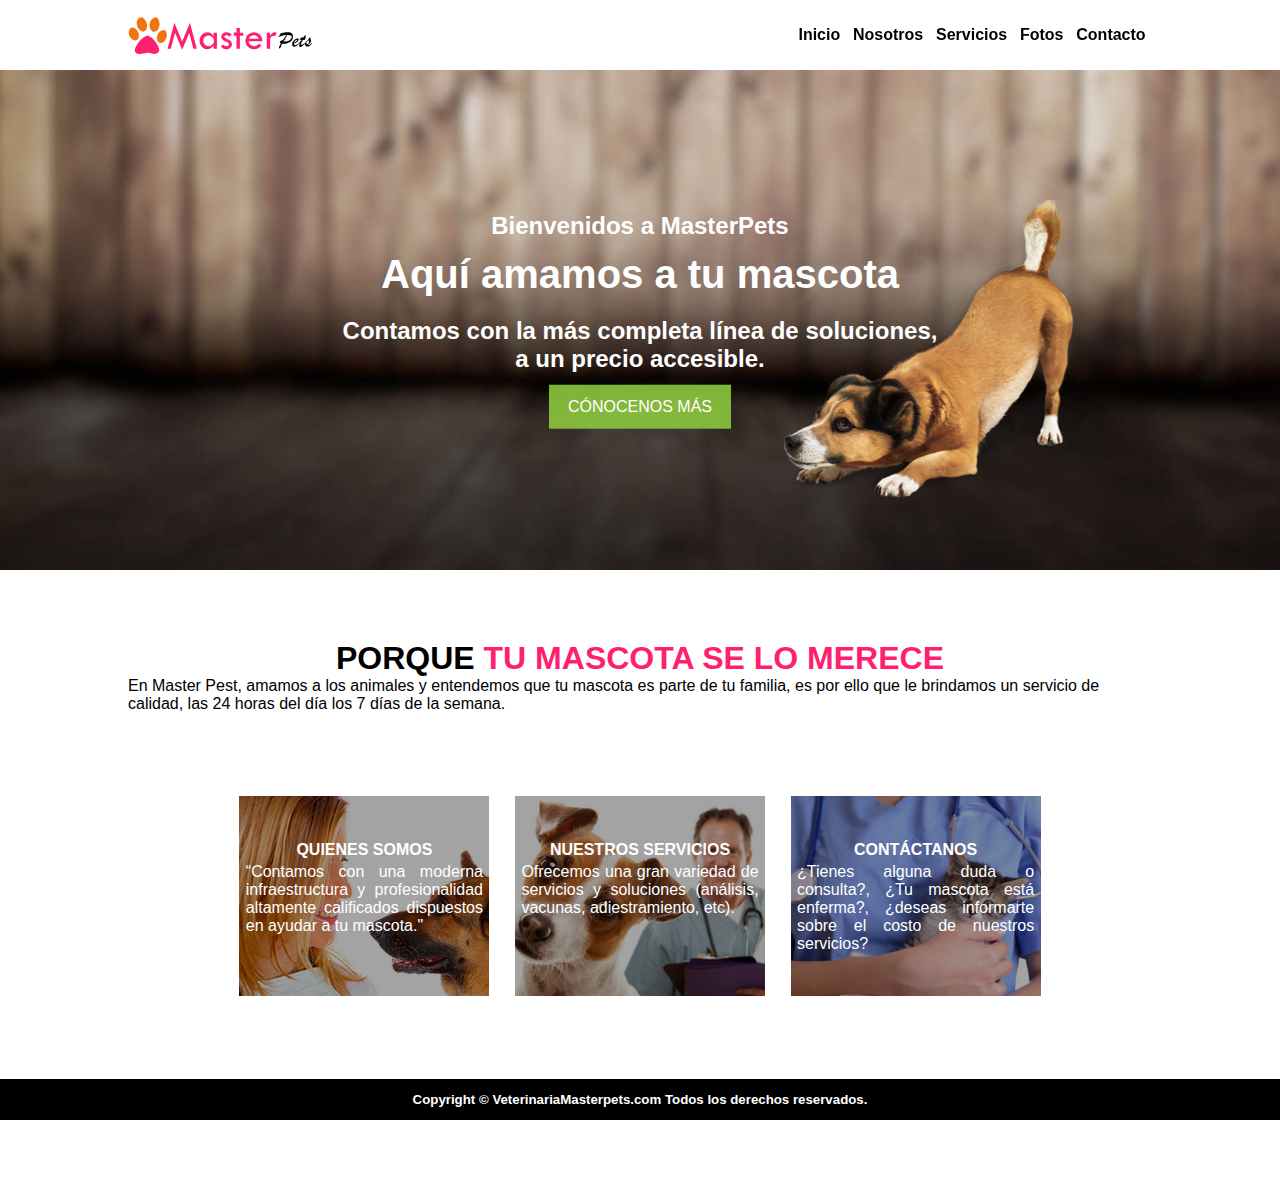
<file: index.html>
<!DOCTYPE html>
<html lang="es">
    <head>
        <meta charset="UTF-8">
        <title>MasterPets</title>
        <meta name="viewport" content="width=device-width, user-scalable=no, initial-scale=1.0, maximum-scale=1.0, minimum-scale=1.0">           
        <link rel="stylesheet" href="css/header.css">
        <link rel="stylesheet" href="css/fontello.css">
        <link rel="stylesheet" href="css/banner.css">
        <link rel="stylesheet" href="css/contenido.css">
    </head>
    
    <body>
        <header>
            <div class="contenedor">
                <div id="contener-logo-menu">                                                   
                    <img src="img/paginaInicial/logo.svg" alt="Logo">
                    <input type="checkbox" id="menu-bar">
                    <label class="icon-menu" for="menu-bar"></label>
                    <nav id="menu">
                        <ul>
                            <li><a href="index.html">Inicio</a></li>
                            <li><a href="nosotros.html">Nosotros</a></li>
                            <li><a href="servicios.html">Servicios</a></li>
                            <li><a href="fotos.html">Fotos</a></li>
                            <li><a href="contacto.html">Contacto</a></li>
                        </ul>
                    </nav>                     
                </div>
            </div>                                            
        </header>
        
        <!--Banner--->
        <div class="separador">       
            <section id="banner">
               <div id="info-banner">
                   <h3>Bienvenidos a MasterPets</h3>
                    <h1 id="titulo-principal">Aquí amamos a tu mascota</h1>
                    <h3>Contamos con la más completa línea de soluciones, a un precio accesible.</h3>
                    <a href="nosotros.html" id="conocenos">CÓNOCENOS MÁS</a>
               </div>

                <img src="img/paginaInicial/dog_1.png" id="dog" alt="" width="250" height="250">            
            </section>
        </div>
        
        <div class="separador">
           <div class="contenedor">
               <h1 class="centrar-texto">PORQUE <SPAN>TU MASCOTA SE LO MERECE</SPAN></h1>        
                <p>
                    En Master Pest, amamos a los animales y entendemos que tu mascota es  parte de tu familia, es por ello que  le brindamos un servicio de calidad, las 24 horas del día los 7 días de la semana.
                </p>
           </div>            
        </div>
        
        <div class="separador">
            <div class="contenedor">    
            
                <section id="info-empresa">
                    <article id="art-somos">
                       <div>
                           <h4 class="centrar-texto">QUIENES SOMOS</h4>
                            <p>
                               “Contamos con una moderna infraestructura y profesionalidad altamente calificados dispuestos en ayudar a tu mascota."                    
                            </p>
                       </div>
                        
                    </article>
                    <article id="art-servicios">
                       <div>
                           <h4 class="centrar-texto">NUESTROS SERVICIOS</h4>
                            <p>
                              Ofrecemos una gran variedad de servicios y soluciones (análisis, vacunas, adiestramiento, etc).  
                            </p>
                       </div>                        
                    </article>
                    <article id="art-contacto">
                       <div>
                          <h4 class="centrar-texto">CONTÁCTANOS</h4>
                            <p>
                               ¿Tienes alguna duda o consulta?, ¿Tu mascota está enferma?, ¿deseas informarte sobre el costo de nuestros servicios? 
                            </p> 
                       </div>
                        
                    </article>
                </section>        
            </div>
        </div>
        <footer class="separador">
           <h5 id="cinta-copyright">Copyright &copy; VeterinariaMasterpets.com Todos los derechos reservados.</h5>            
        </footer>
        
        <div class="separador"></div>
    </body>
</html>
</file>
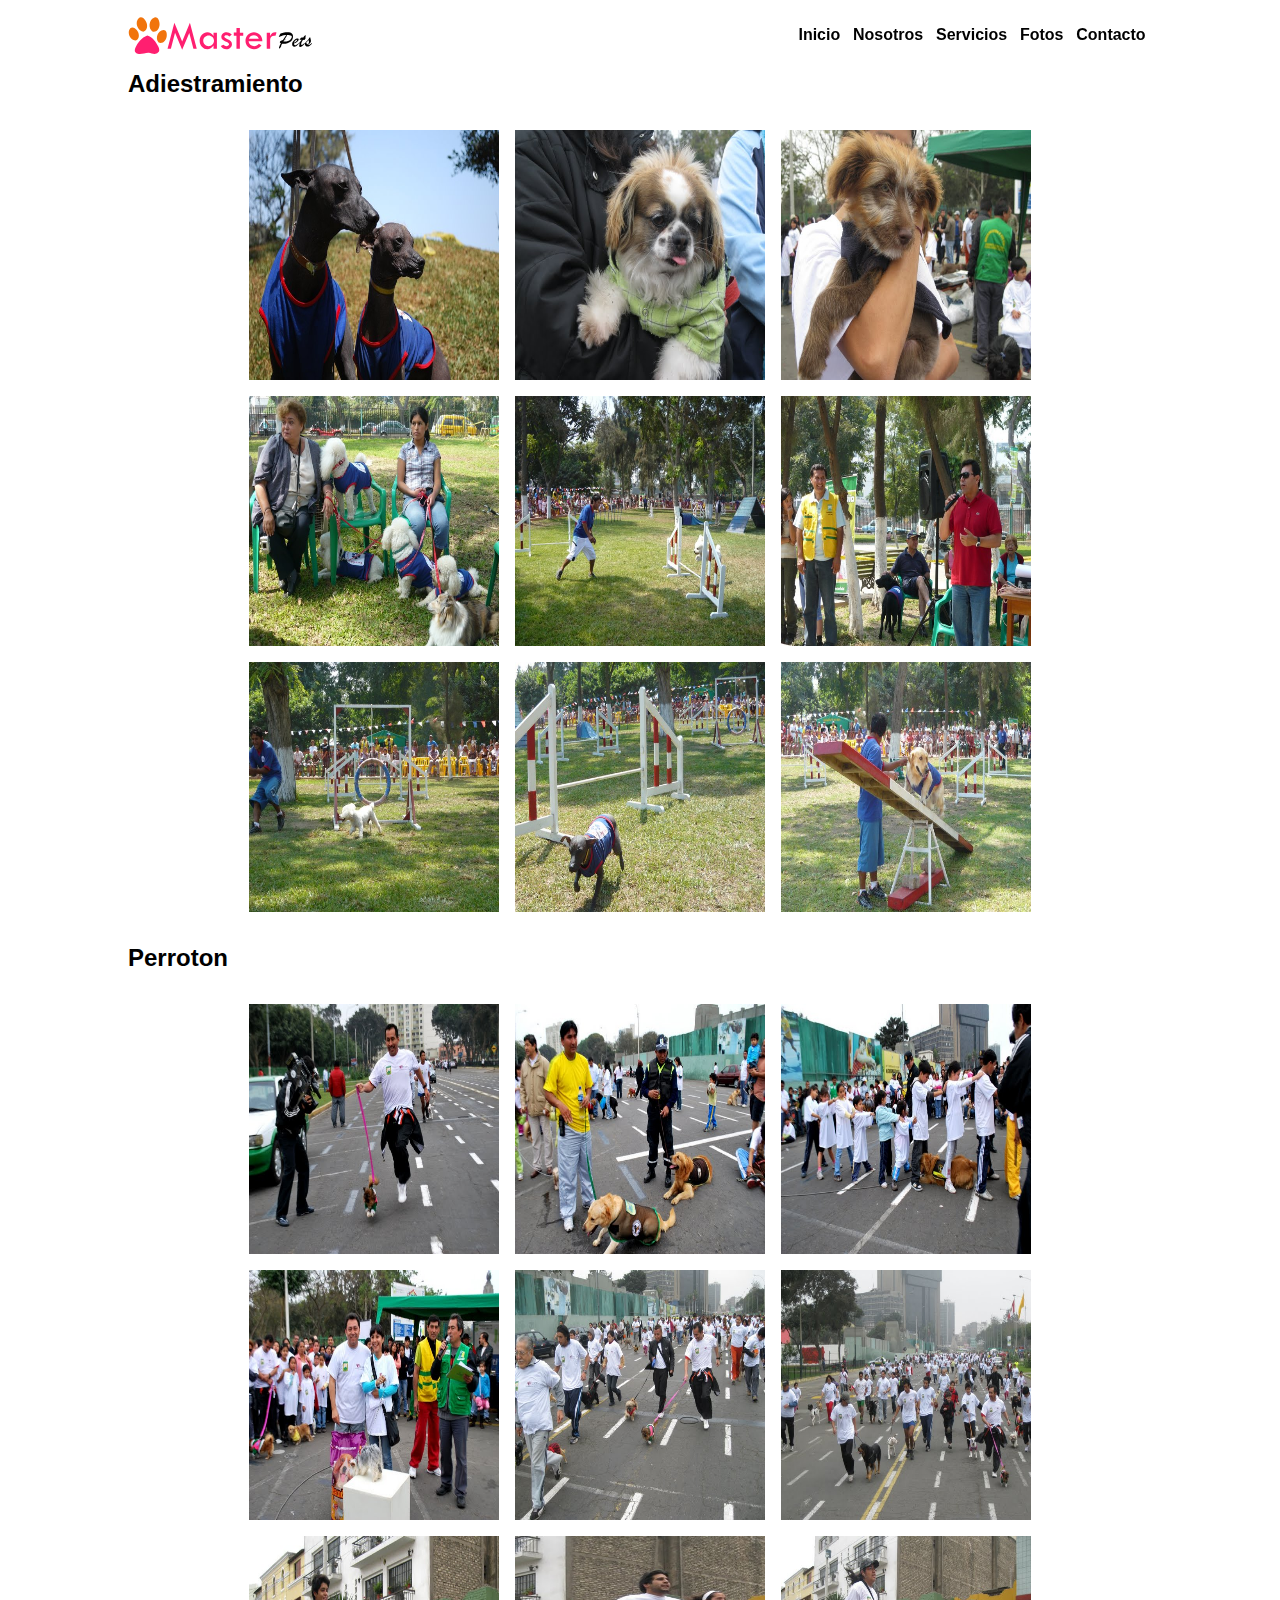
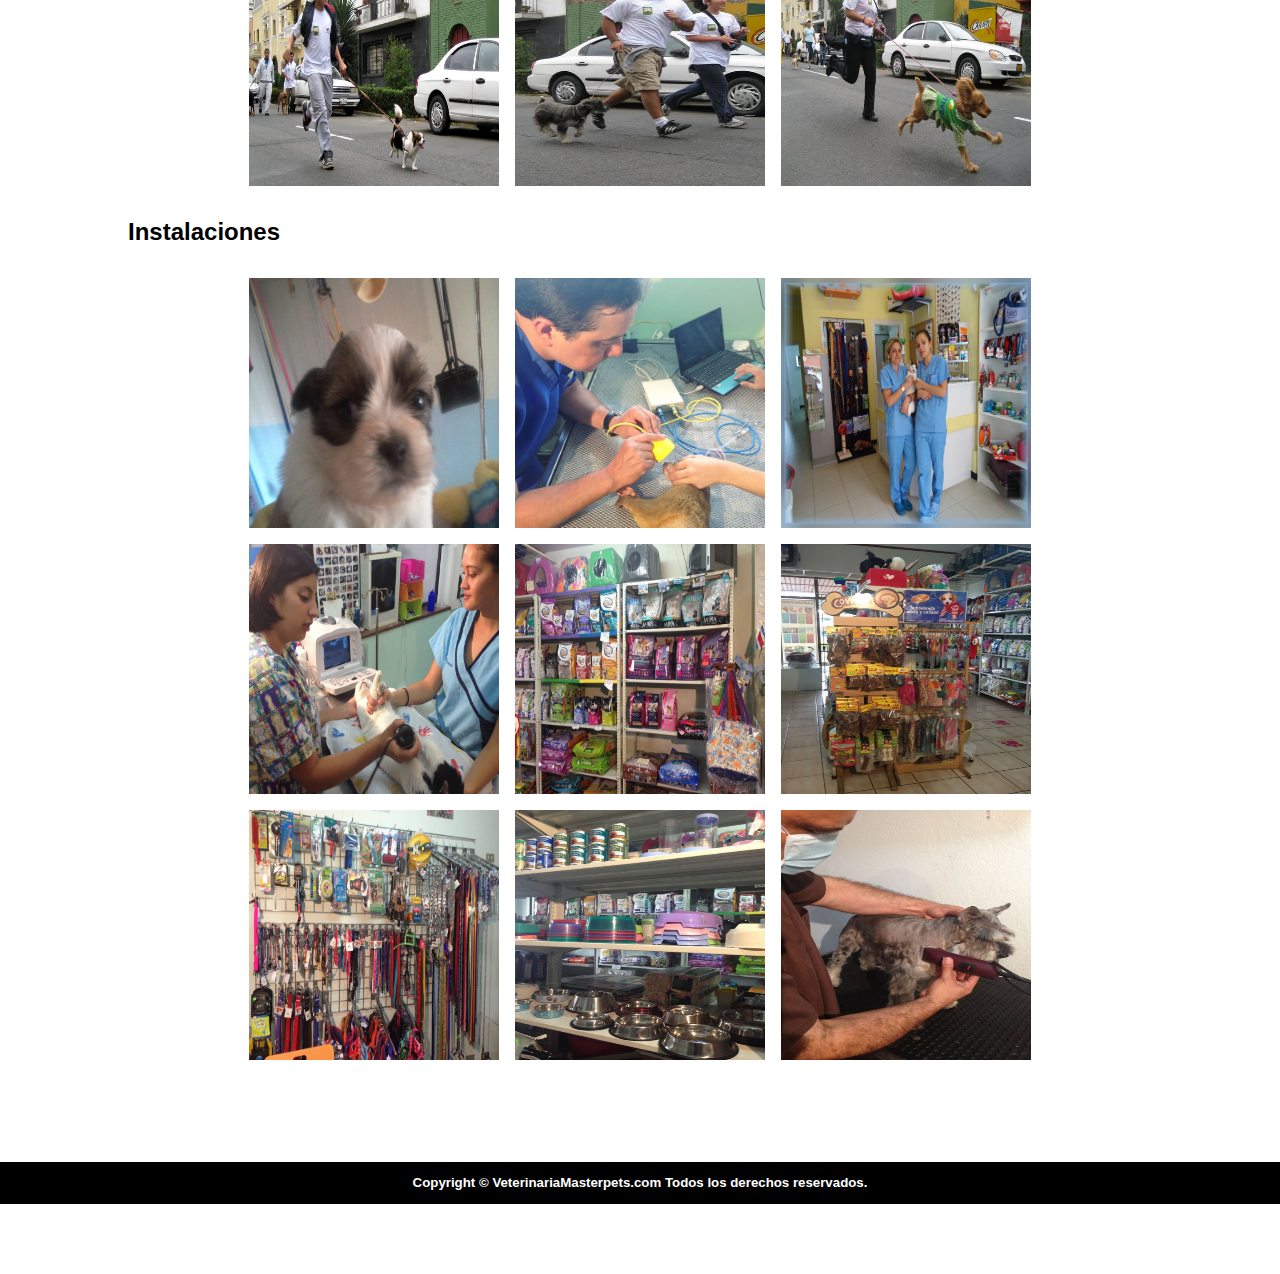
<file: fotos.html>
<!DOCTYPE html>
<html lang="en">
<head>
    <meta charset="UTF-8">
    <title>MasterPets</title>
    <meta name="viewport" content="width=device-width, user-scalable=no, initial-scale=1.0, maximum-scale=1.0, minimum-scale=1.0">           
    <link rel="stylesheet" href="css/header.css">
    <link rel="stylesheet" href="css/fontello.css">
    <link rel="stylesheet" href="css/banner.css">
    <link rel="stylesheet" href="css/contenido.css">
    <link rel="stylesheet" href="css/nosotros.css">
</head>
<body>
   <header>
            <div class="contenedor">
                <div id="contener-logo-menu">                                                     
                    <img src="img/paginaInicial/logo.svg" alt="Logo">
                    <input type="checkbox" id="menu-bar">
                    <label class="icon-menu" for="menu-bar"></label>
                    <nav id="menu">
                        <ul>
                            <li><a href="index.html">Inicio</a></li>
                            <li><a href="nosotros.html">Nosotros</a></li>
                            <li><a href="servicios.html">Servicios</a></li>
                            <li><a href="fotos.html">Fotos</a></li>
                            <li><a href="contacto.html">Contacto</a></li>
                        </ul>
                    </nav>                     
                </div>
            </div>                                            
    </header>
    <div class="contenedor separador">
        <h2>Adiestramiento</h2>
        <div class="fotos">
            <img src="img/adiestramiento/1.JPG" alt="">
            <img src="img/adiestramiento/2.JPG" alt="">
            <img src="img/adiestramiento/3.JPG" alt="">
            <img src="img/adiestramiento/4.JPG" alt="">
            <img src="img/adiestramiento/5.JPG" alt="">
            <img src="img/adiestramiento/6.JPG" alt="">
            <img src="img/adiestramiento/7.JPG" alt="">
            <img src="img/adiestramiento/8.JPG" alt="">
            <img src="img/adiestramiento/9.JPG" alt="">
        </div>
        <h2>Perroton</h2>
        <div class="fotos">
           <img src="img/perroton/1.jpg" alt=""> 
           <img src="img/perroton/2.jpg" alt=""> 
           <img src="img/perroton/3.jpg" alt=""> 
           <img src="img/perroton/4.jpg" alt=""> 
           <img src="img/perroton/5.jpg" alt=""> 
           <img src="img/perroton/6.jpg" alt=""> 
           <img src="img/perroton/7.jpg" alt="">  
           <img src="img/perroton/8.jpg" alt="">
           <img src="img/perroton/9.jpg" alt="">                    
        </div>
        <h2>Instalaciones</h2>
        <div class="fotos">
         <img src="img/instalaciones/1.jpg" alt=""> 
           <img src="img/instalaciones/2.jpg" alt=""> 
           <img src="img/instalaciones/3.jpg" alt=""> 
           <img src="img/instalaciones/4.jpg" alt=""> 
           <img src="img/instalaciones/5.jpg" alt=""> 
           <img src="img/instalaciones/6.jpg" alt=""> 
           <img src="img/instalaciones/7.jpg" alt="">  
           <img src="img/instalaciones/8.jpg" alt="">
           <img src="img/instalaciones/9.jpg" alt="">                  
                                     
        </div>
    </div>
    
    <footer class="separador">
           <h5 id="cinta-copyright">Copyright &copy; VeterinariaMasterpets.com Todos los derechos reservados.</h5>            
        </footer>
        
        <div class="separador"></div>
    
</body>
</html>
</file>
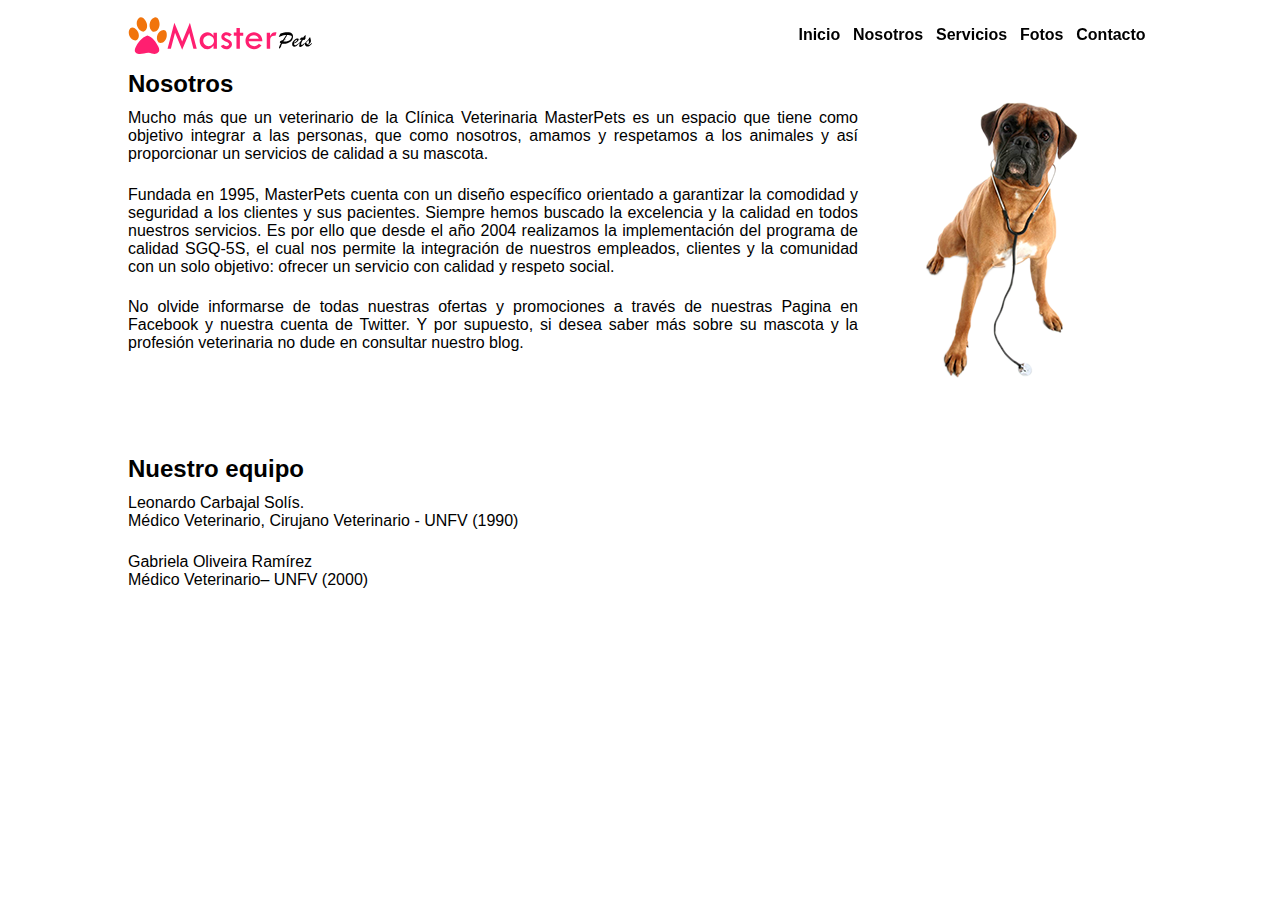
<file: nosotros.html>
<!DOCTYPE html>
<html lang="en">
<head>
    <meta charset="UTF-8">
    <title>MasterPets</title>
    <meta name="viewport" content="width=device-width, user-scalable=no, initial-scale=1.0, maximum-scale=1.0, minimum-scale=1.0">           
    <link rel="stylesheet" href="css/header.css">
    <link rel="stylesheet" href="css/fontello.css">
    <link rel="stylesheet" href="css/banner.css">
    <link rel="stylesheet" href="css/contenido.css">
    <link rel="stylesheet" href="css/nosotros.css">
</head>
<body>
       <header>
            <div class="contenedor">
                <div id="contener-logo-menu">                                                     
                    <img src="img/paginaInicial/logo.svg" alt="Logo">
                    <input type="checkbox" id="menu-bar">
                    <label class="icon-menu" for="menu-bar"></label>
                    <nav id="menu">
                        <ul>
                            <li><a href="index.html">Inicio</a></li>
                            <li><a href="nosotros.html">Nosotros</a></li>
                            <li><a href="servicios.html">Servicios</a></li>
                            <li><a href="fotos.html">Fotos</a></li>
                            <li><a href="contacto.html">Contacto</a></li>
                        </ul>
                    </nav>                     
                </div>
            </div>                                            
        </header>
    <div class="contenedor separador">
        <h2>Nosotros</h2>
        <div class="nosotros-content">
            <div class="info-nosotros">
                <p class="parrafo">
                    Mucho más que un veterinario de la Clínica Veterinaria MasterPets es un espacio que tiene como objetivo integrar a las personas, que como nosotros, amamos y respetamos a los animales y así proporcionar un servicios de calidad a su mascota.
                </p>
                <p class="parrafo">
                    Fundada en 1995, MasterPets cuenta con un diseño específico orientado a garantizar la comodidad y seguridad a los clientes y sus pacientes. Siempre hemos buscado la excelencia y la calidad en todos nuestros servicios. Es por ello que desde el año 2004 realizamos la  implementación del  programa de calidad  SGQ-5S, el cual nos permite la integración de nuestros empleados, clientes y la comunidad con un solo objetivo: ofrecer un servicio con calidad y respeto social.
                </p>
                <p class="parrafo">
                    No olvide informarse de todas nuestras ofertas y promociones a través de nuestras Pagina en Facebook y nuestra cuenta de Twitter. Y por supuesto, si desea saber más sobre su mascota y la profesión veterinaria no dude en consultar nuestro blog.
                </p>
            </div>
            <img src="img/nosotros/nosotros_principal.png" alt="">
        </div>
        <div class="separador">
           <h2>Nuestro equipo</h2> 
           <p class="parrafo"> Leonardo Carbajal Solís.<br>
               Médico Veterinario, Cirujano Veterinario - UNFV (1990)
           </p>
           <p class="parrafo">
               Gabriela Oliveira Ramírez<br>
                Médico Veterinario– UNFV (2000)

           </p>           
        </div>
        
    </div>
</body>
</html>
</file>
<file: css/header.css>
*{
    box-sizing: border-box;
    margin: 0;
    padding: 0;
}

a{
    text-decoration: none;
}

body{
    font-family: sans-serif;
    font-size:16px;
}

.contenedor{
    display: block;
    max-width: 1024px;
    margin: auto;
}

header{
    background-color: rgba(255,255,255,0.9);
    display: block;
    height: 70px;
    position: fixed;
    width: 100%;
    z-index: 100;
}

#menu-bar, .icon-menu{
    display: none;
}

nav ul{
    display: flex;
    list-style: none;
}

nav a{
    color:#000000;
    font-weight: bold;
    padding: 0.7em 0.4em;
}

nav a:hover{
    color: rgb(255,31,112);
    border-bottom: 0.1em solid rgb(241,116,12);
    
}

#contener-logo-menu{
    display: flex;
    align-items: center;
    justify-content: space-between;
}

header .contenedor, #contener-logo-menu{
    height: 100%;
}
</file>
<file: css/fontello.css>
@font-face {
  font-family: 'fontello';
  src: url('../font/fontello.eot?75722111');
  src: url('../font/fontello.eot?75722111#iefix') format('embedded-opentype'),
       url('../font/fontello.woff2?75722111') format('woff2'),
       url('../font/fontello.woff?75722111') format('woff'),
       url('../font/fontello.ttf?75722111') format('truetype'),
       url('../font/fontello.svg?75722111#fontello') format('svg');
  font-weight: normal;
  font-style: normal;
}
/* Chrome hack: SVG is rendered more smooth in Windozze. 100% magic, uncomment if you need it. */
/* Note, that will break hinting! In other OS-es font will be not as sharp as it could be */
/*
@media screen and (-webkit-min-device-pixel-ratio:0) {
  @font-face {
    font-family: 'fontello';
    src: url('../font/fontello.svg?75722111#fontello') format('svg');
  }
}
*/
 
 [class^="icon-"]:before, [class*=" icon-"]:before {
  font-family: "fontello";
  font-style: normal;
  font-weight: normal;
  speak: never;
 
  display: inline-block;
  text-decoration: inherit;
  width: 1em;
  margin-right: .2em;
  text-align: center;
  /* opacity: .8; */
 
  /* For safety - reset parent styles, that can break glyph codes*/
  font-variant: normal;
  text-transform: none;
 
  /* fix buttons height, for twitter bootstrap */
  line-height: 1em;
 
  /* Animation center compensation - margins should be symmetric */
  /* remove if not needed */
  margin-left: .2em;
 
  /* you can be more comfortable with increased icons size */
  /* font-size: 120%; */
 
  /* Font smoothing. That was taken from TWBS */
  -webkit-font-smoothing: antialiased;
  -moz-osx-font-smoothing: grayscale;
 
  /* Uncomment for 3D effect */
  /* text-shadow: 1px 1px 1px rgba(127, 127, 127, 0.3); */
}
 
.icon-menu:before { content: '\f0c9'; } /* '' */
</file>
<file: css/banner.css>
.separador{
    padding-top: 70px;
}

#banner{
    background-image: url("../img/paginaInicial/fondo_slide1.jpg");
    background-size: cover;
    display: block;
    height: 500px;
    position: relative;
}

#dog{
    height: 300px;
    position: absolute;
    right: 200px;
    top: 130px;
    width: 300px;
}

#info-banner{
    color: white;
    display: inline-block;
    text-align: center;
    position: absolute;
    left: 50%;
    top:50%;
    transform: translate(-50%,-50%);
    width: 600px;
}

#titulo-principal{
    font-size: 2.5em;
    margin-bottom: 0.5em;
}

#info-banner h3{
    font-size: 1.5em;
    margin-bottom: 0.5em;
}

#conocenos{
    background-color: rgba(140,198,62,0.9);
    color: white;
    display: inline-block;
    padding: 0.8em 1.2em;
    
}

#conocenos:hover{
    background-color: rgba(255,31,112,0.9);
}
</file>
<file: css/contenido.css>
.centrar-texto{
    text-align: center;
}

span{
    color: rgb(255,31,112);
}

#info-empresa{
    display: flex;
    flex-wrap: wrap;
    justify-content: center;
    width: 100%,
}


#info-empresa article{
    color: white;
    height: 200px;
    padding-top: 2.8em;
    margin: 0.8em;
    width: 250px
}

#art-somos{
    background-image: url("../img/paginaInicial/accion_quienes_somos.jpg");
    background-size: cover;
}

#art-servicios{
    background-image: url("../img/paginaInicial/accion_servicios.jpg");
    background-size: cover;
}

#art-contacto{
    background-image: url("../img/paginaInicial/accion_contactanos.jpg");
    background-size: cover;
}

#info-empresa div p{
    text-align: justify;
    padding: 0.3em 0.4em;
}

#cinta-copyright{
    background-color: black;
    color: white;
    padding: 1em 0;
    text-align: center;
}

/***Resposive***/

@media (min-width:100px) and (max-width:900px){
    
    header .contenedor{
        width: 95%;
    }
    
    #menu{
        background-color: rgba(255,255,255,0.9);
        position: absolute;
        top: 70px;left: 0;
        height: 100vh;
        transition: all 0.5s;
        transform: translateX(-100%);
        width: 100%;
    }
    
    
    #menu ul{
        flex-direction: column;
    }
    
    #menu ul a{
        display: block;
        padding: 15px;
        border: none;
    }
    
    #menu ul a:hover{
        color: white;
        background-color: rgba(255,31,112,0.9);
    }
    
    .contenedor{
        width: 98%;
    }
    
    #banner{
        height: 350px;
    }
    
    #dog{
        display: none;
    }
    
    #info-banner{
        width: 95%;
    }
    
    .icon-menu{
        display: block;
        font-size: 30px;
    }
    
    #menu-bar:checked ~ #menu{
        transform: translateX(0%);
    }
    
    .nosotros-content{
        flex-wrap: wrap;
    }
    .nosotros-content img{
       margin: auto;
    }
    
}
</file>
<file: css/nosotros.css>
.nosotros-content{
    display: flex;
    justify-content: space-between;
    
}
.parrafo{
    text-align: justify;
    padding: 0.7em 0;    
}

.fotos{
    margin: 1.5em 0;
    display: flex;
    flex-wrap: wrap;
    justify-content: center;
}
.fotos img{
    margin: 0.5em;
    height: 250px;
    width: 250px;
}
</file>
